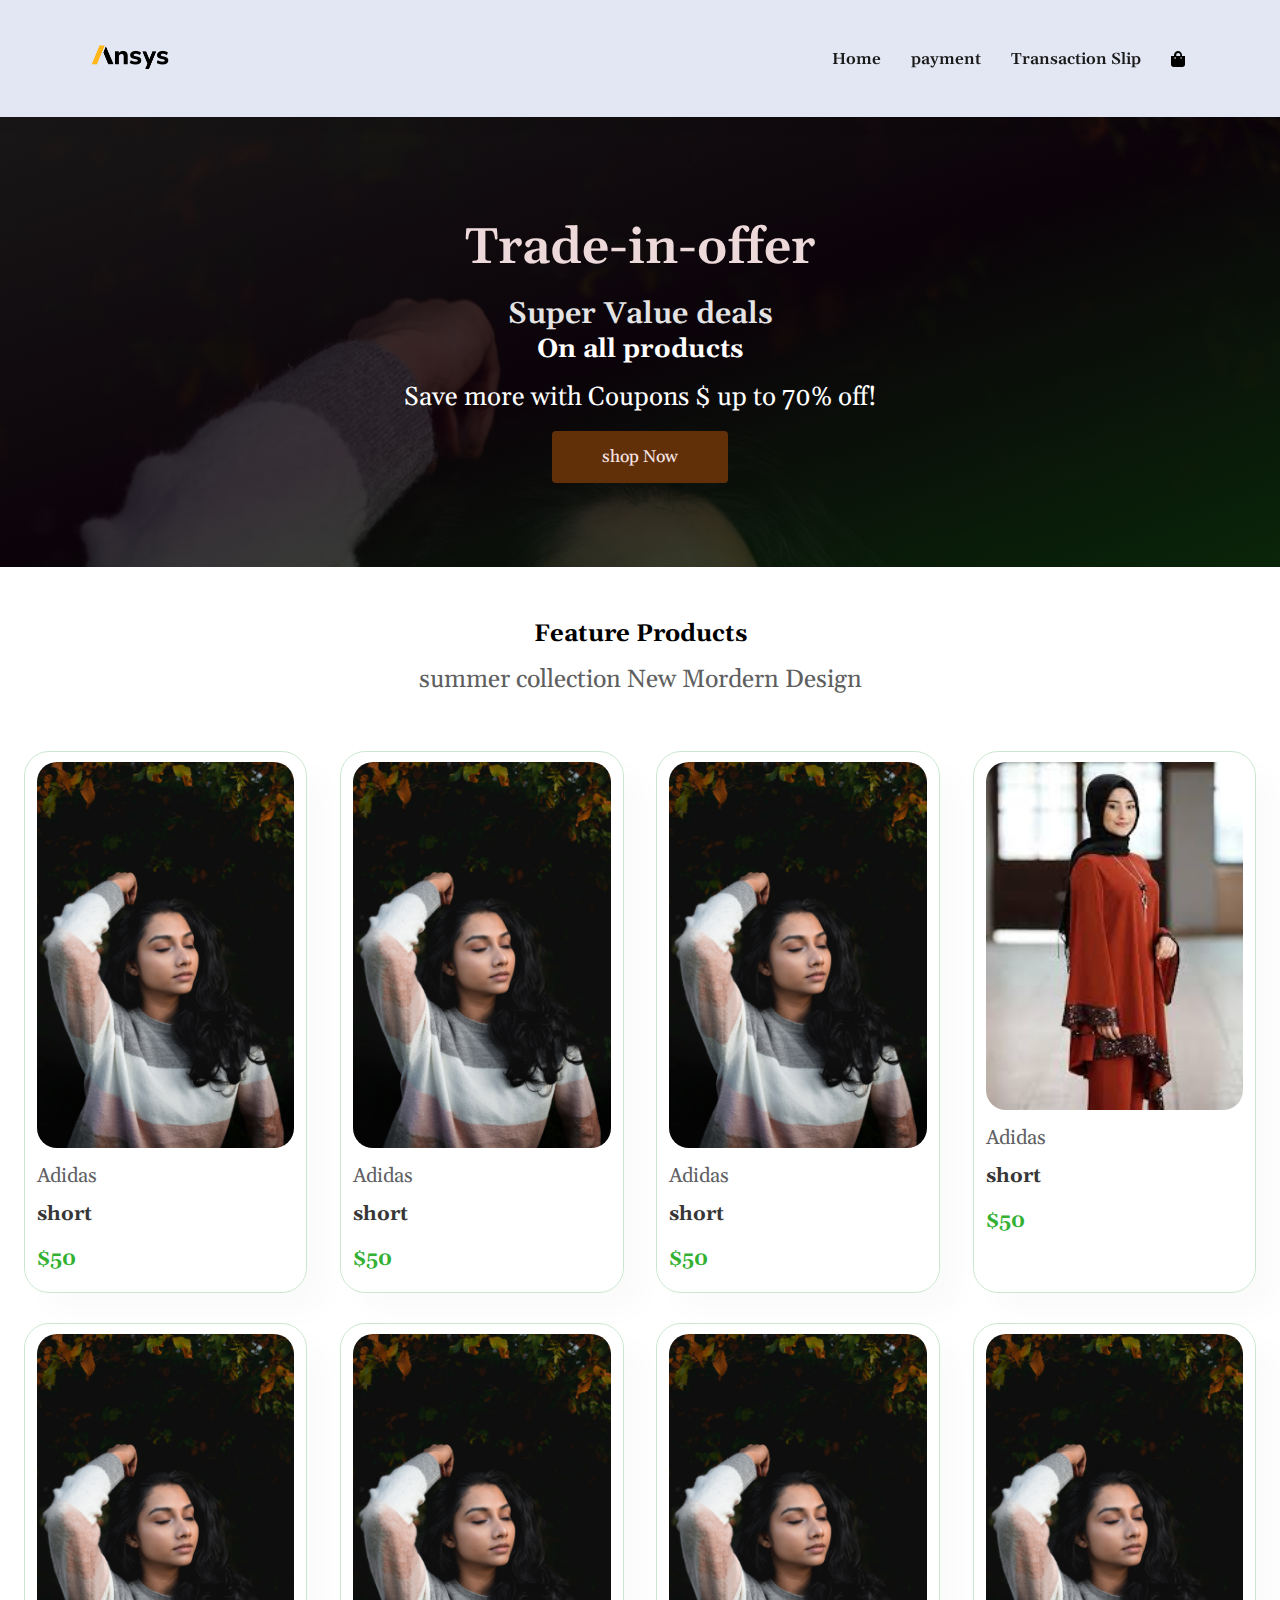
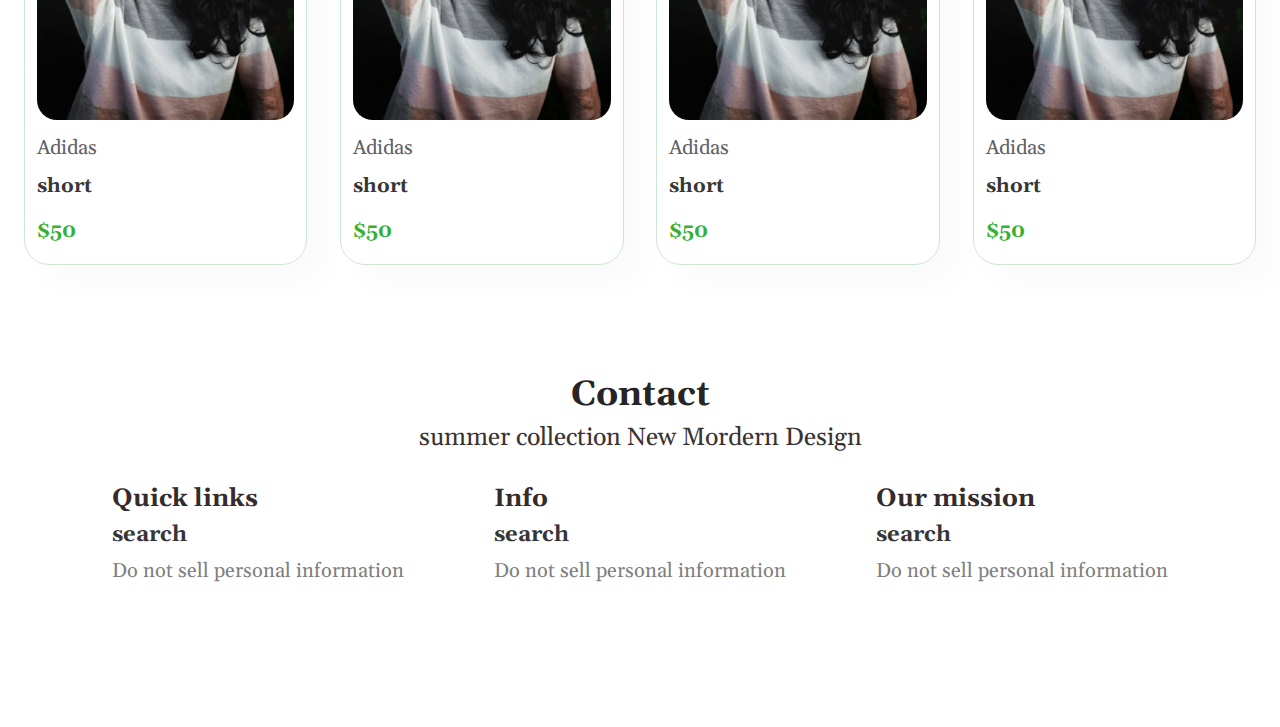
<file: index.html>
<!DOCTYPE html>
<html lang="en">
<head>
    <meta charset="UTF-8">
    <meta http-equiv="X-UA-Compatible" content="IE=edge">
    <meta name="viewport" content="width=device-width, initial-scale=1.0">
    <link rel="stylesheet" href="style.css">
    <link rel="stylesheet" href="font/css/fontawesome.min.css">
    <link rel="stylesheet" href="font/css/all.min.css">
    <link href="https://fonts.googleapis.com/css2?family=Gelasio:ital,wght@1,600&display=swap" rel="stylesheet">
    <link rel="preconnect" href="https://fonts.googleapis.com">
    <link rel="preconnect" href="https://fonts.gstatic.com" crossorigin>                        
    <title>Document</title>
</head>
<body>

    <section id="header" class="section_p1">
        <a class="logo-wrapper" href="index.html">
            <img class="logo" src="./img/Ansys_logo.png" alt="">
        </a>
        <ul id="navbar">
            <li class="active"><a href="index.html">Home</a></li>
            <li><a href="shop.html">payment</a></li>
            <li><a href="success.html">Transaction Slip</a></li>
            <li><a href="cart.html"></a><i id="lg_bag" class="fas fa-shopping-bag"></i></a></li>
            <a href=""></a><i id="close" class="fas fa-times"></i></a>
        </ul>
        <div id="mobile">
            <a href="cart.html"></a><i class="fas fa-shopping-bag"></i></a>
           <i id="bar" class="fas fa-outdent"></i>

        </div>
    </section>

    <section id="banner">
        <div class="banner_box">
            <h4>Trade-in-offer</h4>
            <h2>Super Value deals</h2>
            <h1>On all products</h1>
            <p>Save more with Coupons $ up to 70% off!</p>
            <!-- <button class="btn"> Shop Now</button> -->
            <a href="shop.html" class="btn">shop Now</a>

        </div>
        
    </section>

    <section id="feature" class="section_p1">
    
            <h2>Feature Products</h2>
            <p>summer collection New Mordern Design</p>
        <div class="pro_container">
            <div class="pro">
                <img src="./img/lady.jpg" alt="">
                <div class="des">
                    <span>Adidas</span>
                    <h5>short</h5>
                    <h4>$50</h4>
                </div>
            </div>

            <div class="pro">
                <a href="shop.html"><img src="./img/lady.jpg" alt=""></a>
                <div class="des">
                    <span>Adidas</span>
                    <h5>short</h5>
                    <h4>$50</h4>
                </div>
            </div>

            <div class="pro">
                <a href="shop.html"><img src="./img/lady.jpg" alt=""></a>
                <div class="des">
                    <span>Adidas</span>
                    <h5>short</h5>
                    <h4>$50</h4>
                </div>
            </div>

            <div class="pro">
                <a href="shop.html"><img src="./img/lady_4.jpg" alt=""></a>
                <div class="des">
                    <span>Adidas</span>
                    <h5>short</h5>
                    <h4>$50</h4>
                </div>
            </div>

            <div class="pro">
                <a href="shop.html"><img src="./img/lady.jpg" alt=""></a>
                <div class="des">
                    <span>Adidas</span>
                    <h5>short</h5>
                    <h4>$50</h4>
                </div>
            </div>

            <div class="pro">
                <a href="shop.html"><img src="./img/lady.jpg" alt=""></a>
                <div class="des">
                    <span>Adidas</span>
                    <h5>short</h5>
                    <h4>$50</h4>
                </div>
            </div>

            <div class="pro">
                <a href="shop.html"><img src="./img/lady.jpg" alt=""></a>
                <div class="des">
                    <span>Adidas</span>
                    <h5>short</h5>
                    <h4>$50</h4>
                </div>
            </div>

            <div class="pro">
                <a href="shop.html"><img src="./img/lady.jpg" alt=""></a>
                <div class="des">
                    <span>Adidas</span>
                    <h5>short</h5>
                    <h4>$50</h4>
                </div>
            </div>

            
            
            
            
        </div>

        
    </section>

    <section id="footer" class="section_p1 section_m1">
        <div class="footer_header"> 
            <a href="#"><h3>Contact</h3></a>
            <span>summer collection New Mordern Design</span>
        </div>
        <div id="footer_info">
            <div class="footer_sub">
                <a href="#"><h3>Quick links</h3></a>
                <h5>search</h5>
                <span>Do not sell personal information</span>
            </div>
            <div class="footer_sub">
                <a href="#"><h3>Info</h3></a>
                <h5>search</h5>
                <span>Do not sell personal information</span>
            </div>
            <div class="footer_sub">
                <h3>Our mission</h3>
                <h5>search</h5>
                <span>Do not sell personal information</span>
            </div>

        </div>
       
    </section>




    
    <script src="script.js"></script>

    
</body>
</html>
</file>
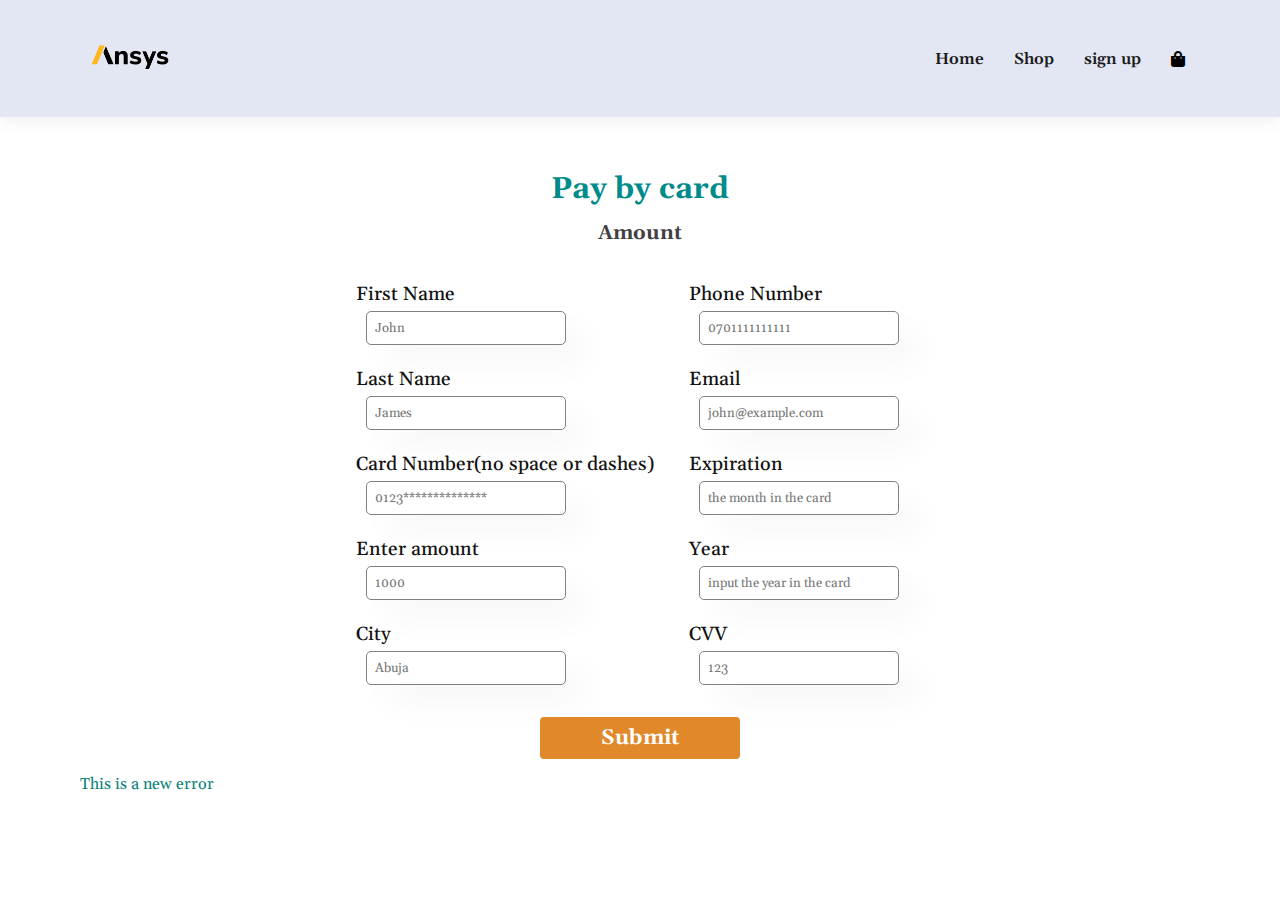
<file: shop.html>
<!DOCTYPE html>
<html lang="en">
<head>
    <meta charset="UTF-8">
    <meta http-equiv="X-UA-Compatible" content="IE=edge">
    <meta name="viewport" content="width=device-width, initial-scale=1.0">
    <link href="https://fonts.googleapis.com/css2?family=Gelasio:ital,wght@1,600&display=swap" rel="stylesheet">
    <link rel="preconnect" href="https://fonts.googleapis.com">
    <link rel="preconnect" href="https://fonts.gstatic.com" crossorigin> 
    <link rel="stylesheet" href="style.css">
    <link rel="stylesheet" href="font/css/fontawesome.min.css">
    <link rel="stylesheet" href="font/css/all.min.css">
    <title>Document</title>
</head>
<body>
        <section id="header" class="section_p1">
            <a class="logo-wrapper" href="index.html">
                <img class="logo" src="./img/Ansys_logo.png" alt="">
            </a>
            <ul id="navbar">
                <li class="active"><a href="index.html">Home</a></li>
                <li><a href="index.html">Shop</a></li>
                <li><a href="index.html">sign up</a></li>
                <li><a href="cart.html"></a><i id="lg_bag" class="fas fa-shopping-bag"></i></a></li>
                <a href=""></a><i id="close" class="fas fa-times"></i></a>
            </ul>

            <div id="mobile">
                <a href="cart.html"></a><i class="fas fa-shopping-bag"></i></a>
               <i id="bar" class="fas fa-outdent"></i>
    
            </div>
            
        </section>
        <section class="section_p1">
            <form action="success.html" id="form" onsubmit="return validateMyForm()">
                <div class="payment_details">
                    <h2>Pay by card</h2>
                    <h3>Amount</h3>
                    <div class="card_details_sub">
                        <div class="card">
                            <div class="m_10">
                                <span>First Name</span><br>
                                <input id="firstName" class="text_box" type="text" placeholder="John" required maxlength="15">
                                <!-- <div id="name_error">please enter first name</div> -->
                            </div>
                            <div class="m_10">
                                <span>Last Name</span><br>
                                <input  class="text_box" type="text" name="" id="lastName" placeholder="James" maxlength="15" required>
                                <!-- <div id="lastname_error">please enter last name</div> -->
                            </div>
                            <div class="m_10">
                                <span>Card Number(no space or dashes)</span><br>
                                <input id="cardNumber" class="text_box" type="text" placeholder="0123**************" required maxlength="16">
                                <!-- <div id="cardNumber_error">please enter card number</div> -->
                            </div>
                            <div class="m_10">
                                <span>Enter amount</span><br>
                                <input id="amount" class="text_box" type="number" placeholder="1000" required>
                                <!-- <div id="amount_error">please enter amount</div> -->
                            </div>
                            <div class="m_10">
                                <span>City</span><br>
                                <input id="city" class="text_box" type="Text" placeholder="Abuja" required>
                                <!-- <div id="city_error">please enter city</div> -->
                            </div>

                        </div>
                        <div class="card">
                            <div class="m_10">
                                <span>Phone Number</span><br>
                                <input id="phoneNumber" class="text_box" type="text" placeholder="0701111111111" required maxlength="14">
                                <!-- <div id="phoneNumber_error">please enter phone number</div> -->
                            </div>
                            <div class="m_10">
                                <span>Email</span><br>
                                <input id="email" class="text_box" type="email" name="" id="" placeholder="john@example.com">
                                <!-- <div id="email_error">please enter e-mail</div> -->
                            </div>
                            <div class="m_10">
                                <span>Expiration</span><br>
                                <input id="month" class="text_box" type="text" placeholder="the month in the card" required maxlength="2">
                                <!-- <div id="month_error">please enter month</div> -->
                            </div>
                            <div class="m_10">
                                <span>Year</span><br>
                                <input id="year" class="text_box" type="text" placeholder="input the year in the card" required maxlength="4">
                                <!-- <div id="year_error">please enter year</div> -->
                            </div>
                            <div class="m_10">
                                <span>CVV</span><br>
                                <input id="cvv" class="text_box" type="text" placeholder="123" required maxlength="3">
                                <!-- <div id="cvv_error">please fill cvv</div> -->
                            </div>
                        </div>
                        
                        
                    </div>
                    <div class="">
                        <!-- <a href="success.html" id="handleClick" onclick="validateMyForm()" class="btn_submit"> send</a> -->
                        <button id="handleClick"  onclick="validateMyForm()" class="btn_submit ">Submit</button>
                    </div>
                    
                </div>
            </form>
            <div class="error">
               <p> This is a new error </p>
            </div>
            
        </section>
    

        <script src="script.js"></script>

</body>
</html>
</file>
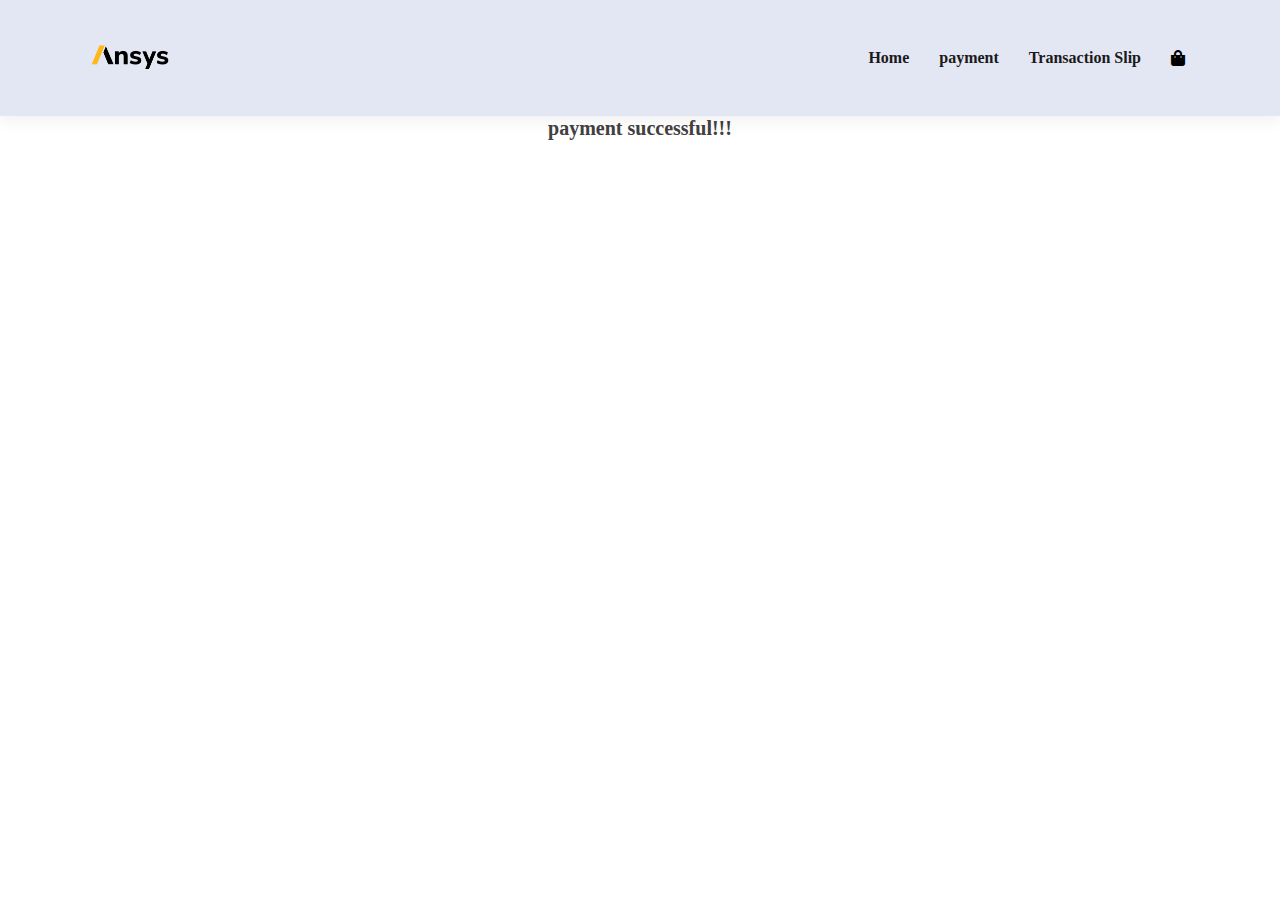
<file: success.html>
<!DOCTYPE html>
<html lang="en">
<head>
    <meta charset="UTF-8">
    <meta http-equiv="X-UA-Compatible" content="IE=edge">
    <meta name="viewport" content="width=device-width, initial-scale=1.0">
    <link rel="stylesheet" href="style.css">
    <link rel="stylesheet" href="font/css/fontawesome.min.css">
    <link rel="stylesheet" href="font/css/all.min.css">
    <title>Document</title>
</head>
<body>

    <section id="header" class="section_p1">
        <a class="logo-wrapper" href="index.html">
            <img class="logo" src="./img/Ansys_logo.png" alt="">
        </a>
        <ul id="navbar">
            <li class="active"><a href="index.html">Home</a></li>
            <li><a href="shop.html">payment</a></li>
            <li><a href="success.html">Transaction Slip</a></li>
            <li><a href="cart.html"></a><i id="lg_bag" class="fas fa-shopping-bag"></i></a></li>
            <a href=""></a><i id="close" class="fas fa-times"></i></a>
        </ul>

        <div id="mobile">
            <a href=""></a><i class="fas fa-shopping-bag"></i></a>
           <i id="bar" class="fas fa-outdent"></i>

        </div>
        
    </section>

    <section>
        <div class="payment_details" id="">

            <h3>payment successful!!!</h3> 

        </div>
    </section>


    <script src="script.js"></script>
    
</body>
</html>
</file>
<file: style.css>
*{
    padding: 0;
    margin: 0;
    box-sizing: border-box;
    font-family: 'Gelasio', serif;
}

body{
    width: 100%;
}

.section_p1{
    padding: 40px 80Px;
}

.section_m1{
    margin: 40px 0;
}

p{
    font-size: 16px;
    color: #088178;
    margin: 15px 0 20px 0;
}

/* nav section */

.logo{
    width: 100px;
}
.logo-wrapper{
    width: 25%;
}

#header{
    display: flex;
    align-items: center;
    justify-content: space-between;
    background-color: #E3E6F3;
    box-shadow: 0 5px 15px rgba(0, 0, 0, 0.06);
    z-index: 999;
    position: sticky;
    width: 100%;
    top: 0;
    left: 0;
    right: 0;
}

#navbar{
    width: 60%;
    display: flex;
    align-items: center;
    justify-content: end;
}

#navbar li{
    display: flex;
    padding: 0 15px;
    list-style: none;
    position: relative;

}

#navbar li a{
    text-decoration: none;
    font-size: 16px;
    font-weight: 600;
    color: #1a1a1a;
    
    
}

#navbar li a:hover,
#navbar li a:active{
    color: green;
    transition: 0.3s ease;
}

#navbar li a:active::after,
#navbar li a:hover::after{
    content: "";
    width: 30%;
    height: 2px;
    background: #088178;
    position: absolute;
    bottom: -4px;
    left: 20px;
}

#mobile{
    display: none;
}

#close {
    display: none;
}

/* homepage section */


#banner{
    background-image: linear-gradient(to right bottom,
            rgba(27, 25, 25, 0.804),
            rgba(10, 0, 8, 0.803),
            rgba(8, 43, 8, 0.803)), url(./img/lady.jpg);
    height: 50vh;
    width: 100%;
    background-position: top 25% right 0;
    padding: 0 80px;
    display: flex;
    align-items: center;
    justify-content: center;
    flex-direction: column;
    background-repeat: no-repeat;
    background-size: cover;
    text-align: center;


}

#banner h4{
    padding-bottom:15px;
    color: rgb(237, 217, 217);
    font-size: 50px;
    font-weight: 600;
}

#banner h2{
    color: rgb(228, 227, 227);
    font-weight: 600;
    font-size: 30px;
}

#banner p{
    color: white;
    font-size: 26px;
    margin-bottom: 2rem;

}

#banner h1{
    color: white;
    font-size: 26px;
}

/* #banner .banner_box:hover button{
    background-color: transparent
} */

.btn {
    color: rgb(246, 226, 226); 
    background: transparent;
    border: none;
    padding: 15px 50px;
    background-color: rgb(98 48 8) ;
    font-weight: 500;
    font-size: 17px;
    margin-top: 2rem;
    cursor: pointer;
    border-radius: 4px;
    transition: 0.3s;
    text-decoration: none;

    

}

.btn:hover{

    background-color: rgb(95, 161, 93);
    color: darkred;
}

#feature{
    text-align: center;
    padding: 12px;
    margin: 40px 12px;
}

#feature p{
    color: rgb(96, 95, 95);
    font-size: 25px;
}


#feature .pro{
    width: 23%;
    min-width: 250px;
    padding: 10px 12px;
    border: 1px solid#cce7d0;
    border-radius: 25px;
    cursor: pointer;
    box-shadow: 20px 20px 30px rgba(0, 0, 0, 0.02);
    margin: 15px 0;
    transition: 0.4s ease;
}

#feature .pro:hover{
    box-shadow: 20px 20px 30px rgba(0, 0, 0, 0.06);
}

#feature .pro img{
    width: 100%;
    border-radius: 20px;
}

#feature .pro .des{
    text-align: start;
    padding: 10px 0;
}

#feature .pro .des span{
    color: #606063;
    font-size: 20px;

}

#feature .pro .des h4{
    color: rgb(52, 177, 52);
    font-size: 20px;
    font-weight: 700;
    padding-top: 7px;

}

#feature .pro .des h5{
    font-size: 20px;

}

#feature .pro_container{
    display: flex;
    justify-content: space-between;
    padding-top: 20px;
    flex-wrap: wrap;

}

.footer_header {
    text-align: center;
    color: rgb(59, 50, 50);
    font-size: 30px;
    

}

.footer_header span{
    font-size: 25px;
}

.footer_header h3{
    color: rgb(38, 36, 36);
}


#footer_info{
    display: flex;
    align-items:center;
    justify-content: space-between;
    flex-wrap: wrap;
    line-height: 1.5rem;
    transition: 0.3s ease;
    padding: 2rem;
    
}

#footer_info .footer_sub{
     margin-bottom: 2rem;
     font-size: 20px;
 }

 #footer_info  .footer_sub h3{
     font-size: 25px;
     color: rgb(53, 43, 43);
 }

 #footer_info  .footer_sub span{
     font-size: 20px;
     color: gray;
 }

 #footer .footer_header a{
    text-decoration: none;
    cursor: pointer;

 }

 #footer_info  .footer_sub a{
     text-decoration: none;
     cursor: pointer;
 }

 #footer_info  .footer_sub :hover{
     color: green;
 }

 h5{
    font-size: 22px;
    margin: 12px 0;
    color: rgb(55, 54, 54);
 }

 .pro_container_main{
     width: 50%;

 }

 /* .card_details_sub #name_error,
 .card_details_sub #lastname_error,
 .card_details_sub #cardNumber_error,
 .card_details_sub #amount_error,
 .card_details_sub #city_error,
 .card_details_sub #phoneNumber_error,
 .card_details_sub #email_error,
 .card_details_sub #month_error,
 .card_details_sub #year_error,
 .card_details_sub #cvv_error{
     background-color: rgba(203, 19, 19, 0.604);
     font-size: 12px;
     border: none;
     color: white;
     width: 160px;
     border-radius: 100px;
     padding: 1px 20px;
     transition: o.3s;
     display: none;

 } */

 .payment_details{
     display: flex;
     flex-direction: column;
     align-items: center;
     text-align: start;
     line-height: 1.5rem;
 }


 .payment_details h2{
     font-size: 30px;
     font-weight: 700;
     color: darkcyan;
     margin: 20px 0;
     
 }

 .payment_details h3{
     font-size: 20px;
     color: rgb(66, 64, 64);
     margin-bottom: 20px;
 }

 .payment_details .expiration{
     display: flex;
     justify-content: space-between;
 }

 .exp{
     display: flex;
     flex-direction: column;
     margin-right: 5px;
 }

 .exp .text_box{
     margin-left: 0;
 }

 .text_box{
     width: 200px;
     padding: 8px;
     border: 1px solid gray;
     border-radius: 5px;
     box-shadow: 20px 20px 30px rgba(0, 0, 0, 0.03);
     transition: 0.3s;
     margin: 5px 10px;
     font-size: 13px;
 }

 .m_10{
    margin: 17px 10px;
 }


.card_details_sub{
    display: flex;
    flex-wrap: wrap;
    justify-content: space-between;
}

 

 .card{
     margin-right: 15px;
     color: rgb(19, 18, 18);
     font-size: 19px;
     font-weight: 500;

 }

 .btn_submit{
    color: white; 
    background: transparent;
    border: none;
    width: 200px;
    padding: 8px;
    background-color: rgb(225, 137, 42) ;
    font-weight: 700;
    font-size: 21px;
    margin-top: 10px;
    cursor: pointer;
    border-radius: 4px;
    transition: 0.3s;

}

.btn_submit:hover{

    background-color: darkcyan;
    color: rgb(209, 207, 226);
}


/* media query */
@media (max-width:799px) {
    #navbar {
        display: flex;
        flex-direction: column;
        align-items: flex-start;
        justify-content: flex-start;
        background-color: #E3E6F3;
        box-shadow: 0 40px 60px rgba(0, 0, 0, 0.06);
        position: fixed;
        width: 300px;
        height: 100vh;
        top: 0;
        right:-300px;
        padding: 80px 0 0 10px ;
        transition: 0.3s;
    }

    .section_p1{
        padding: 15px 10px;
    }


    #navbar.active{
        right: 0px;
    }

    #navbar li{
        margin-bottom: 25px;

    }

    #mobile{
        display: flex;
    
    
    
    }

    #mobile i {
        color: rgb(65, 58, 58);
        font-size: 17px;
        padding-left: 20px;
        
    }


    #close{
        display: initial;
        position: absolute;
        top: 30px;
        left: 30px;
    }

    #lg_bag{
        display: none;
    }

    #banner {
        height: 50vh;
    
        background-position: top 30% right 30%;
        padding: 0 20px;
       
    }

    #feature {
        justify-content: center;
    }

    #feature .pro {
        min-width: 100%;

    
    }

    #feature .pro .des {
        font-size: 30px;
    }

    #feature .pro .des span {
        font-size: 15px;
    }

    #footer_info{
        display: flex;
        flex-direction: column;
        justify-content: center;
        align-items: center;
    }

    .footer_header span {
        font-size: 20px;
    }

    #footer_info h3{
        text-align: center;
        padding: 5px 0;
        font-size: 24px;
    }

    #footer_info h5{
        text-align: center;
        font-size: 22px;
        color: rgb(55, 54, 54);
    }

 
}
</file>
